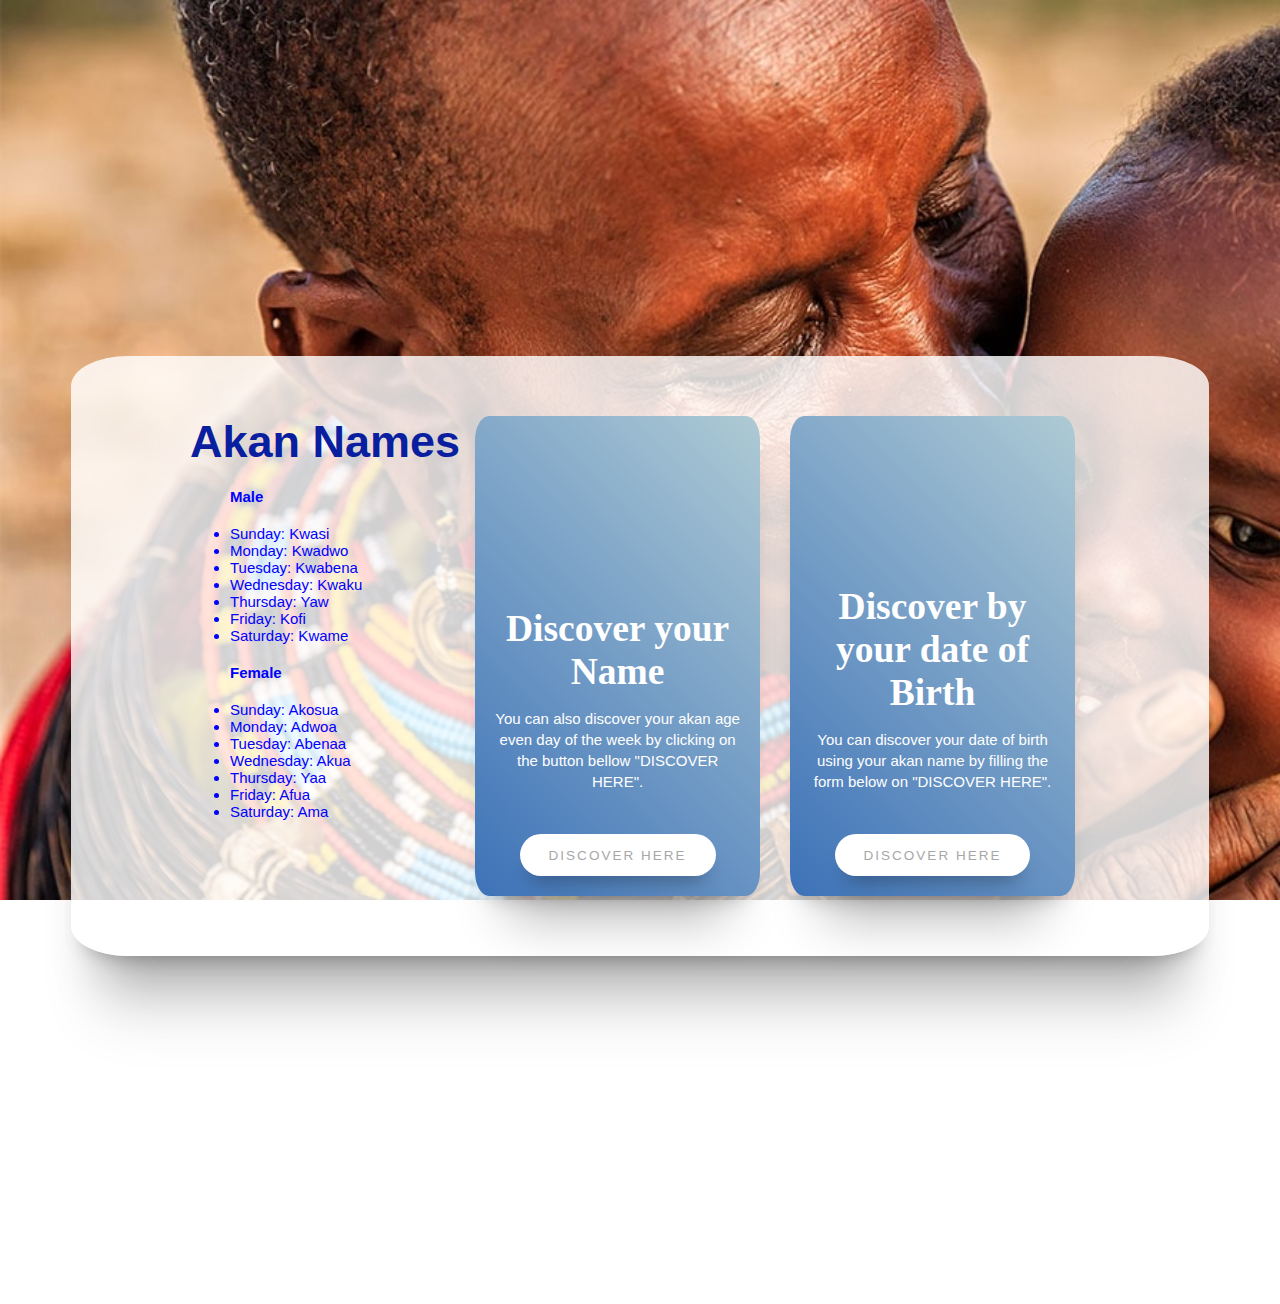
<file: index.html>
<!DOCTYPE html>
<html lang="en">
<head>
    <meta charset="UTF-8">
    <meta http-equiv="X-UA-Compatible" content="IE=edge">
    <meta name="viewport" content="width=device-width, initial-scale=1.0">
    <title>Akan names</title>
    <link rel="stylesheet" href="./css/style.css">
    <script src="https://code.jquery.com/jquery-3.5.1.slim.min.js" integrity="sha384-DfXdz2htPH0lsSSs5nCTpuj/zy4C+OGpamoFVy38MVBnE+IbbVYUew+OrCXaRkfj" crossorigin="anonymous"></script>
<script src="https://cdn.jsdelivr.net/npm/bootstrap@4.6.0/dist/js/bootstrap.bundle.min.js" integrity="sha384-Piv4xVNRyMGpqkS2by6br4gNJ7DXjqk09RmUpJ8jgGtD7zP9yug3goQfGII0yAns" crossorigin="anonymous"></script>
</head>
<body>
    <div class="container-1">
        <div class="slick-slider">
            <div class="full-card">

                <div class="descript">
                    <h2>Akan Names</h2>
                    <ul id="list">
                      <h4>Male</h4>
                      <li>Sunday: Kwasi</li>
                      <li> Monday: Kwadwo</li>
                      <li>Tuesday: Kwabena</li>
                      <li>Wednesday: Kwaku</li>
                      <li>Thursday:  Yaw</li>
                      <li>Friday: Kofi</li>
                      <li>Saturday: Kwame</li>
                  </ul>
                  <ul id="list">
                    <h4>Female</h4>
                    <li>Sunday: Akosua</li>
                    <li>Monday: Adwoa</li>
                    <li>Tuesday: Abenaa</li>
                    <li>Wednesday: Akua</li>
                    <li>Thursday:  Yaa</li>
                    <li>Friday: Afua</li>
                    <li>Saturday: Ama</li>
                  </ul>
                  <h4 id="akanName"></h4>
                  </div>

              <div class="font-card robotoslab-card">
                <h3 class="font--robotoslab">Discover your Name</h3>
                <p class="font--roboto">You can also discover your akan age even day of the week by clicking on the button bellow "DISCOVER HERE".</p>
                <a target="_blank" href="./date.html" class="discover-button">DISCOVER HERE</a>
              </div>
          
              <div class="font-card roboto-card">
                <h3 class="font--robotoslab">Discover by your date of Birth</h3>
                <p class="font--roboto">You can discover your date of birth using your akan name by filling the form below on "DISCOVER HERE".</p>
                <a target="_blank" href="./date.html" class="discover-button">DISCOVER HERE</a>
              </div>
            </div>

              </div>
    </div>
    
    <script src="./js/script.js"></script>
</body>
</html>
</file>
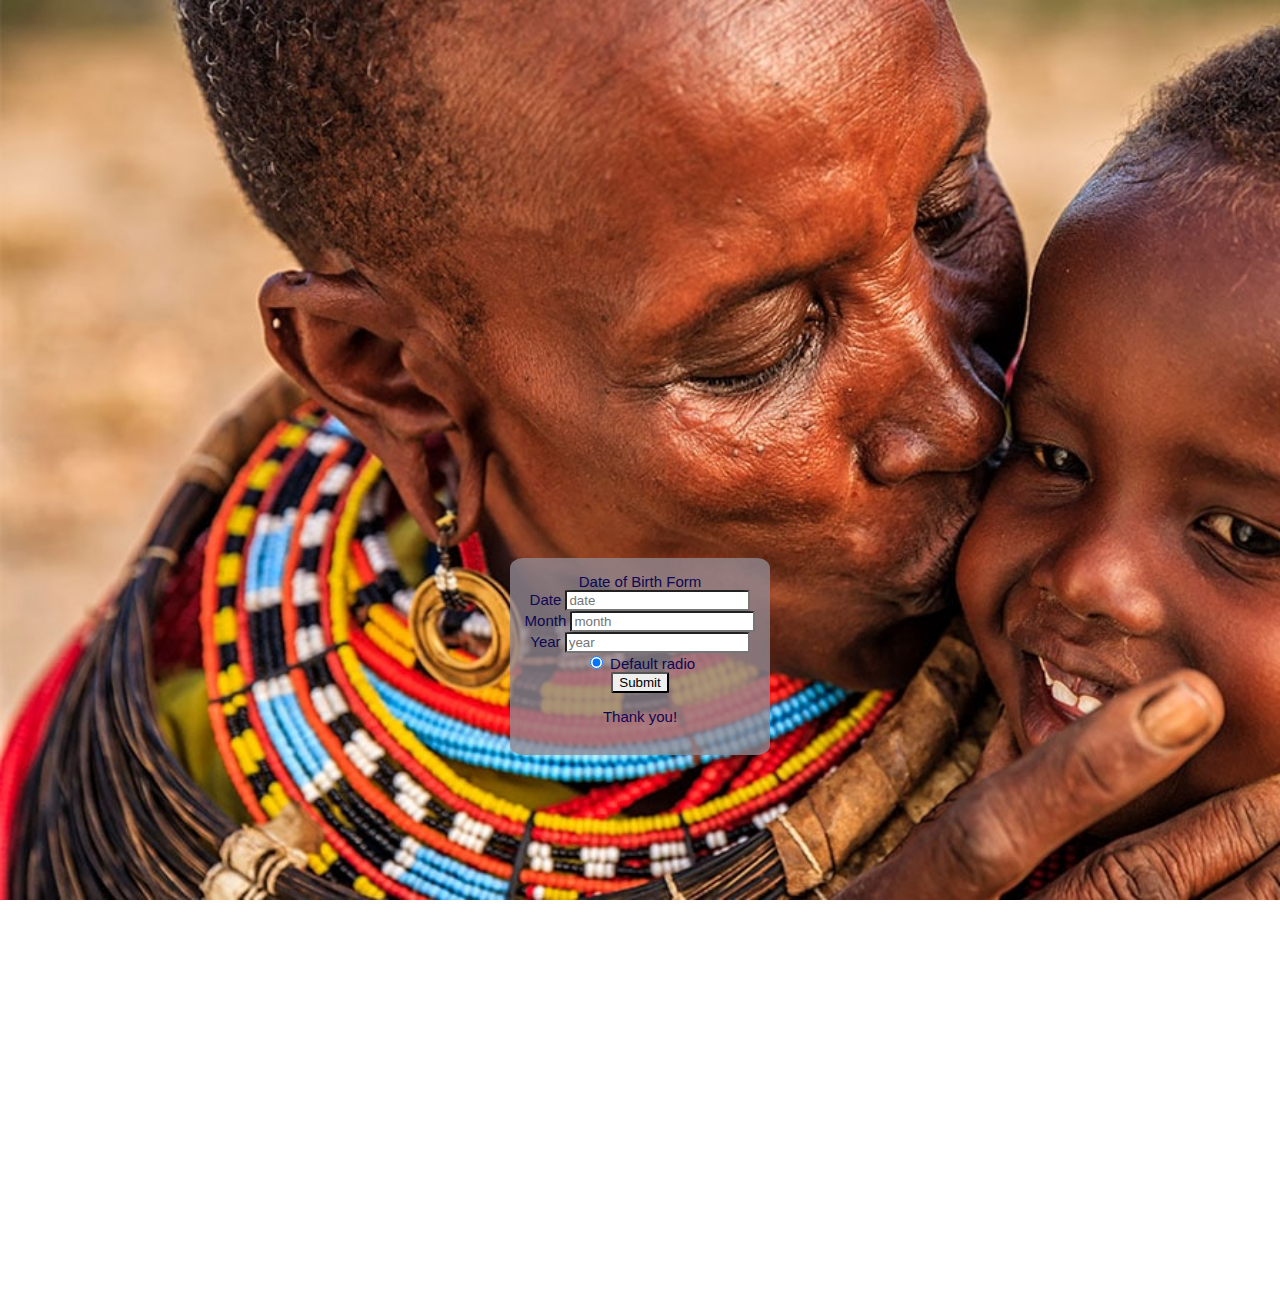
<file: date.html>
<!DOCTYPE html>
<html lang="en">
<head>
    <meta charset="UTF-8">
    <meta http-equiv="X-UA-Compatible" content="IE=edge">
    <meta name="viewport" content="width=device-width, initial-scale=1.0">
    <title>date of birth</title>
    <link rel="stylesheet" href="./css/style.css">
    <link rel="stylesheet" href="https://cdn.jsdelivr.net/npm/bootstrap@4.6.0/dist/css/bootstrap.min.css" integrity="sha384-B0vP5xmATw1+K9KRQjQERJvTumQW0nPEzvF6L/Z6nronJ3oUOFUFpCjEUQouq2+l" crossorigin="anonymous">
</head>
<body>
    <div id="container">
          <legend>Date of Birth Form </legend>
           
              <div class="form-group">
                <label >Date</label>
                <input type="text" class="form-control" id="date" placeholder="date">
              </div>
              <div class="form-group">
                <label >Month</label>
                <input type="text" class="form-control" id="month" placeholder="month">
              </div>
              <div class="form-group">
                <label >Year</label>
                <input type="text" class="form-control" id="year" placeholder="year">
              </div>
              <div class="form-check">
  <input class="form-check-input" type="radio" name="exampleRadios" id="exampleRadios1" value="option1" checked>
  <label class="form-check-label" for="exampleRadios1">
    Default radio
  </label>
</div>
<div id="flipp">
                
  <button class="btn btn-success" onclick= "Akan()">Submit</button> 
  <div class="sent"><p>Thank you!</p></div>
</div>
    </div>
               <script src="./js/script.js"></script>
</body>
</html>
</file>
<file: css/style.css>
body{
    background-image: url("../images/akan.jpg");
    background-repeat: no-repeat;
    background-attachment: fixed;
    background-size: cover;
}
#container {
  background-color: rgba(146, 137, 146, 0.788);
  text-align: center;
  padding: 1em;
  color: #0c0753;

}

/* === declering fonts used */
.font--robotoslab {
    font-family: 'Roboto Slab', Georgia, serif;
    font-weight: 700;
  }
  
  .font--name {
    font-family: 'Roboto', Arial, sans-serif;
    font-weight: 400;
  }

  /* end of fonts decleration */

  * {
    box-sizing: border-box;
    border-radius: 5%;
  }
  
  html,
  body {
    height: 120%;
    font-family: 'Roboto', Georgia, sans-serif;
    font-weight: 400;
  }
  
  body {

    justify-content: center;
    align-items: center;
    font-size: 15px;
    display: flex;
  }
  
  h1 {
    font-size: 3.5em;
    margin: 0;
    font-weight: normal;
  }
  
  h2 {
    font-size: 3em;
    margin: 0;
    font-weight: 700;
    color: rgb(9, 31, 160);
    padding-top: 0px;
  }
  
  h3 {
    font-size: 2.5em;
    margin: 0;
    font-weight: normal;
  }
  #list {
color: blue;
  }
  
  .full-card {
    margin: 0 auto;
    display: flex;
    justify-content: center;
    align-items: stretch;
    padding: 60px;
    height: 80vh;
    max-height: 600px;
    background: rgba(255, 255, 255, 0.815);
    width: 90%;
    max-width: 1300px;
    box-shadow: 0 15px 20px -15px rgba(0, 0, 0, 0.3), 0 55px 50px -35px rgba(0, 0, 0, 0.3), 0 85px 60px -25px rgba(0, 0, 0, 0.1);
  }
  
  .font-card {
    position: relative;
    width: 28%;
    display: flex;
    flex-direction: column;
    align-items: center;
    justify-content: flex-end;
    background: linear-gradient(45deg, rgb(61, 114, 184) 0%, rgb(174, 202, 212) 100%);
    ;
    padding: 20px 20px;
    color: white;
    margin: 0 15px;
    text-align: center;
    box-shadow: 0 15px 20px -15px rgba(0, 0, 0, 0.3), 0 55px 50px -35px rgba(0, 0, 0, 0.3);
    transition: box-shadow 0.3s, transform 0.3s;
    transition-delay: 0.15s;
    &.hovered-card {
      box-shadow: 0 5px 3px -5px rgba(0, 0, 0, 0.3), 0 2px 8px -5px rgba(0, 0, 0, 0.3);
      transform: translateY(-2px);
    }
    p {
      line-height: 1.4;
    }
  }
  
  .font-description {
    padding: 0 30px;
    margin: 15px;
    width: 44%;
    display: flex;
    flex-direction: column;
    justify-content: flex-end;
    h2 {
      color: rgb(86, 87, 94);
      span {
        color: rgb(210, 210, 210);
      }
    }
    p {
      padding-left: 15px;
      color: #777;
      line-height: 1.8;
      &:before {
        content: "\2014";
        margin-left: -15px;
        margin-right: 4px;
      }
    }
  }
  
  .discover-button {
    font-size: 0.9em;
    background: white;
    width: 80%;
    color: #a7a7a7;
    display: inline-block;
    padding: 1em;
    margin-top: 2em;
    border-radius: 5em;
    text-transform: uppercase;
    text-decoration: none;
    letter-spacing: 0.15em;
    box-shadow: 0 15px 20px -10px rgba(0, 0, 0, 0.3);
    transition: color 0.6s, box-shadow 0.3s, transform 0.3s;
    &:hover {
      box-shadow: 0 3px 5px -5px rgba(0, 0, 0, 0.3);
      transform: translateY(-1px);
      color: #6f6f6f;
    }
  }
  
  @media screen and (max-width: 780px) {
    .full-card {
      height: auto;
      flex-wrap: wrap;
      padding: 30px 60px;
    }
    .font-card {
      width: calc(50% - 30px);
    }
    .font-description {
      width: 100%;
    }
  }
</file>
